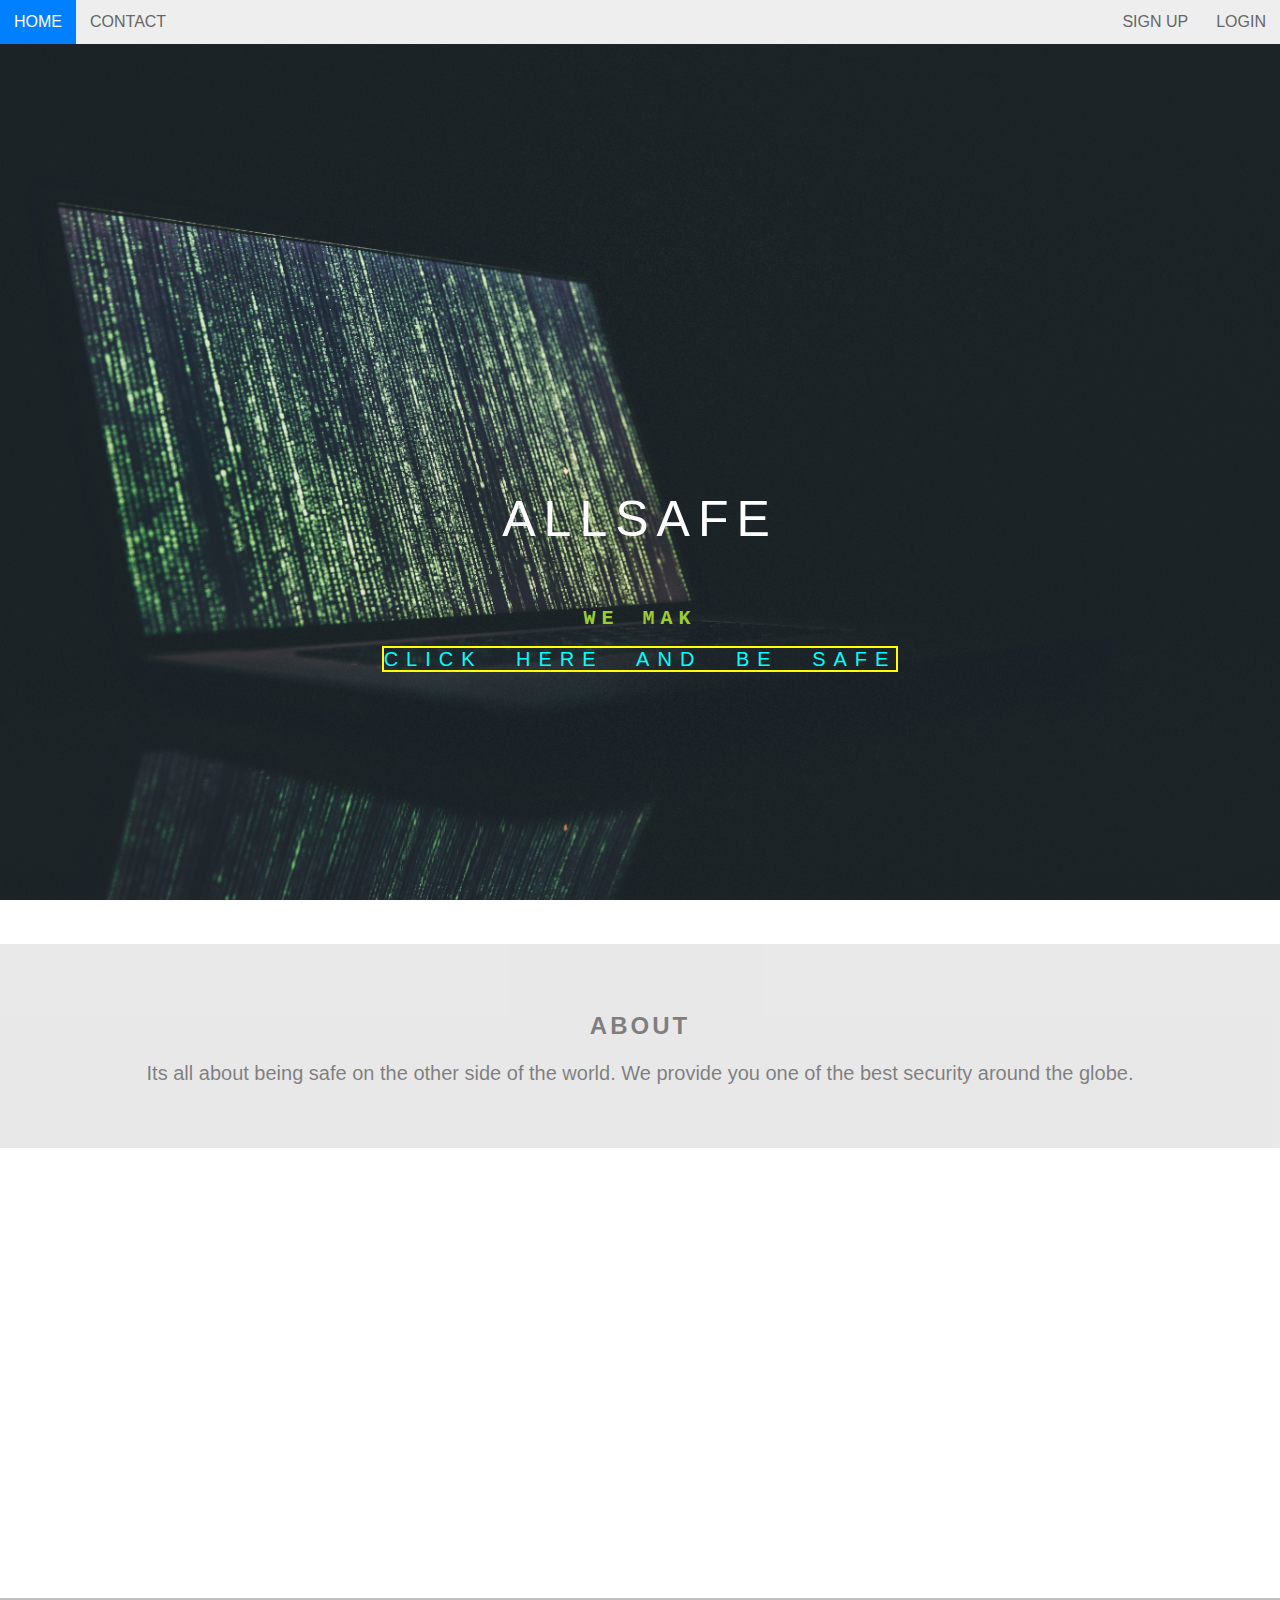
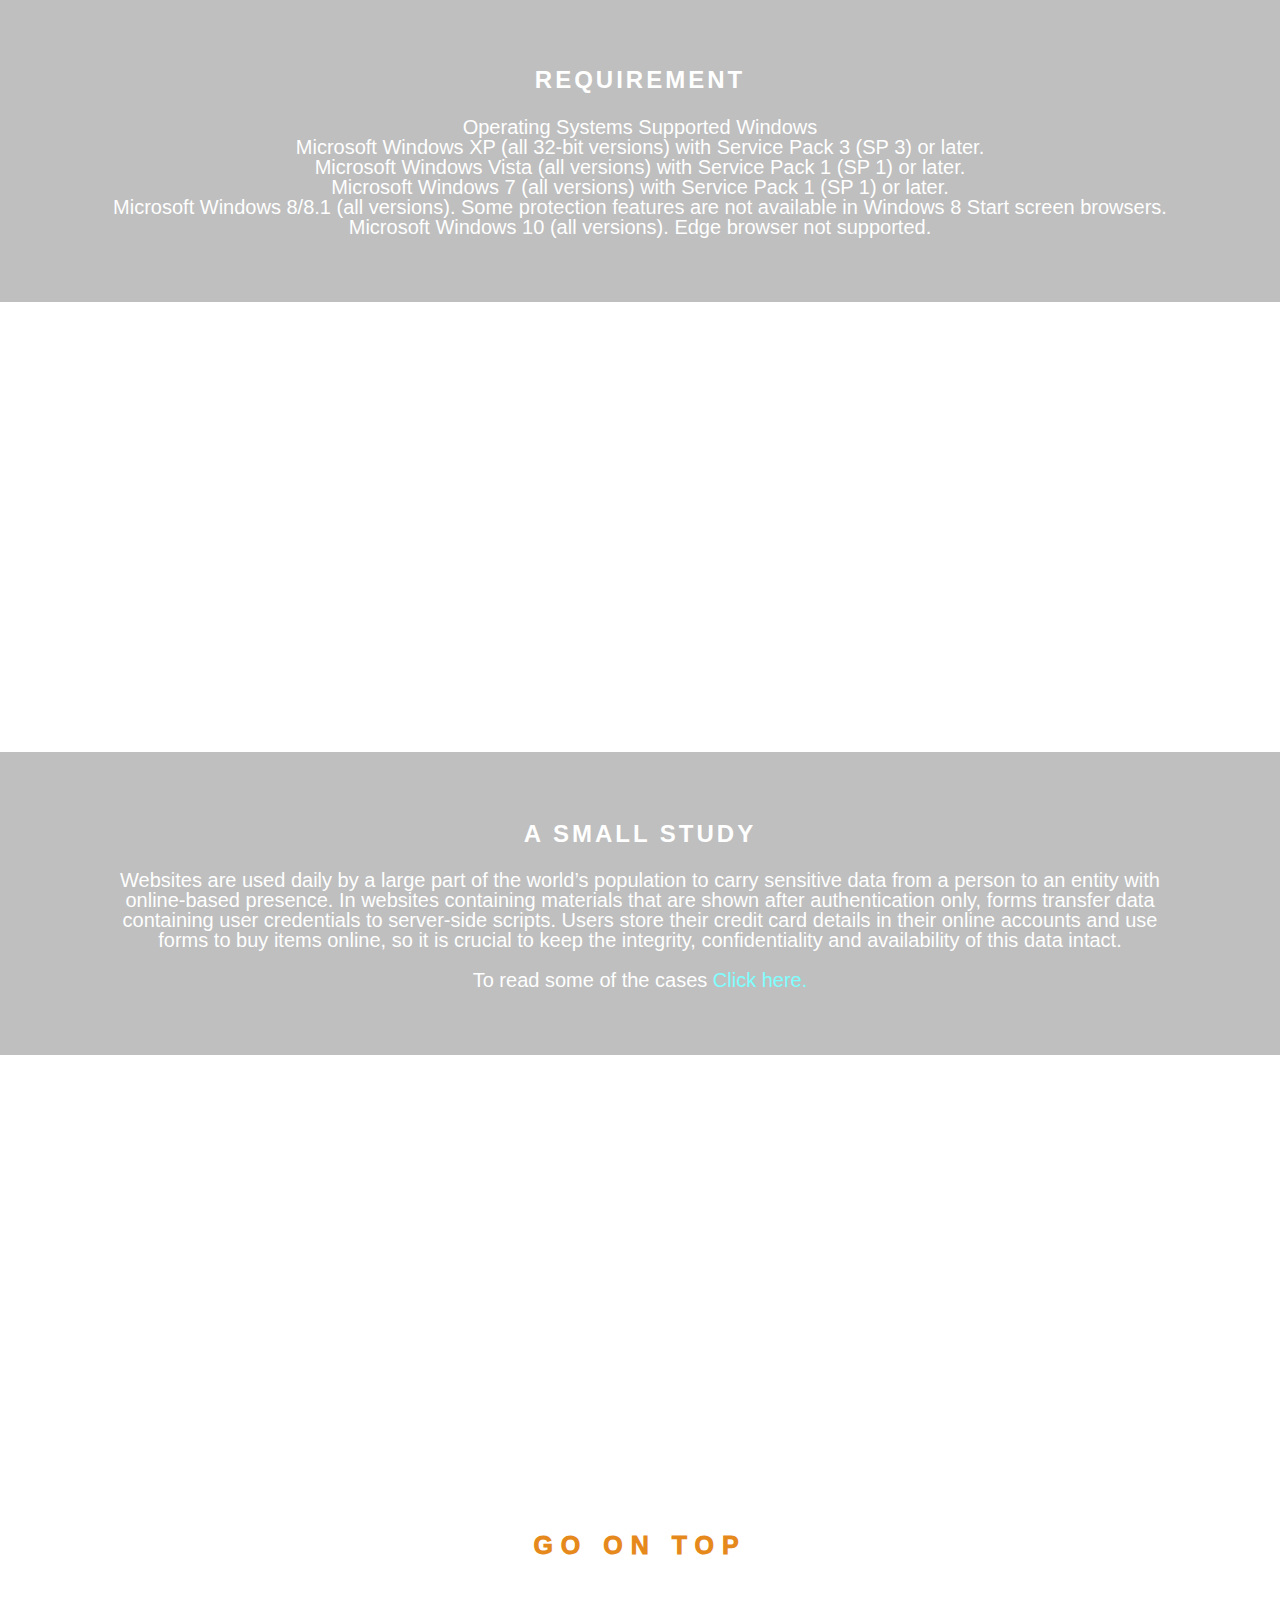
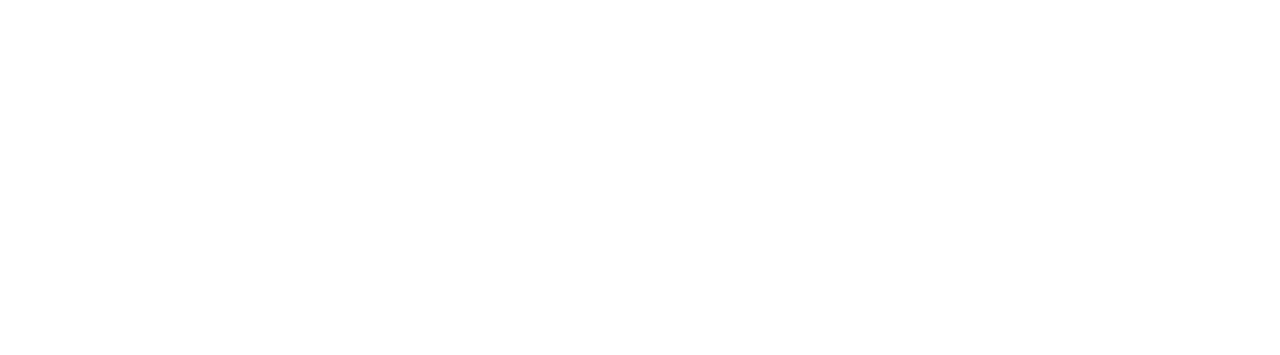
<file: cst_project/index.html>
<!DOCTYPE html>
<html>
<head>
	<meta name="viewport" content="width=device-width, initial-scale=1.0">
	<title>one page</title>
	<link rel="stylesheet" href="style.css">
    <link rel="stylesheet" href="style1.css">
    <script type="text/javascript" src="js.js"></script>
</head>
<body onload="type()">
    <nav id="top">
            <ul class="topnav" id="dropdownClick">
                <li><a href="index.html">Home</a></li>
                <li><a href="contact.html">Contact</a></li>
                <li class="topnav-right"><a href="#login">LogIn</a></li>
                <li class="topnav-right"><a href="#signup">Sign Up</a></li>
                <li class="dropdownIcon"><a href="javascript:void(0);" onclick="dropdownMenu()">&#9776</a></li>
            </ul>
        </nav>
	<div class="img1">
		<div class="text1 main">
			<span class="border" id="0" onclick="text()">
				AllSafe<br><br>
                <p id="write"></p>
                <p class="sec"><a href="sec.html">Click here and be safe</a></p>
            </span>

		</div>
	</div>
	<section class="text light" id="1">
		<h2>about</h2>
		<p>
Its all about being safe on the other side of the world. We provide you one of the best security around the globe. </p>
	</section>
		<div class="img2">
		<div class="text1">
			<span class="border">
				Support
			</span>
		</div>
	</div>
	<section class="text dark" id="2">
		<h2>requirement</h2>
		<p>
Operating Systems Supported

 

Windows<br>

Microsoft Windows XP (all 32-bit versions) with Service Pack 3 (SP 3) or later.<br>
Microsoft Windows Vista (all versions) with Service Pack 1 (SP 1) or later.<br>
Microsoft Windows 7 (all versions) with Service Pack 1 (SP 1) or later.<br>
Microsoft Windows 8/8.1 (all versions). Some protection features are not available in Windows 8 Start screen browsers.<br>
Microsoft Windows 10 (all versions). Edge browser not supported.<br></p>
	</section>
		<div class="img3">
		<div class="text1">
			<span class="border">Cases</span>
		</div>
	</div>
	<section class="text dark" id="2">
        <h2>A small study</h2>
		<p>Websites are used daily by a large part of the world’s population to carry sensitive data from a person to an entity with online-based presence. In websites containing materials that are shown after authentication only, forms transfer data containing user credentials to server-side scripts. Users store their credit card details in their online accounts and use forms to buy items online, so it is crucial to keep the integrity, confidentiality and availability of this data intact.<br><br>To read some of the cases
            <a href="https://list25.com/25-biggest-cyber-attacks-in-history/">Click here.</a>
        </p>
	</section>
<div class="img1">
		<div class="text1">
			<span class="border" id="0">
				be safe
			</span>
            <footer><a href="#top">Go on top</a></footer>
		</div>
	</div>
</body>
</html>
</file>
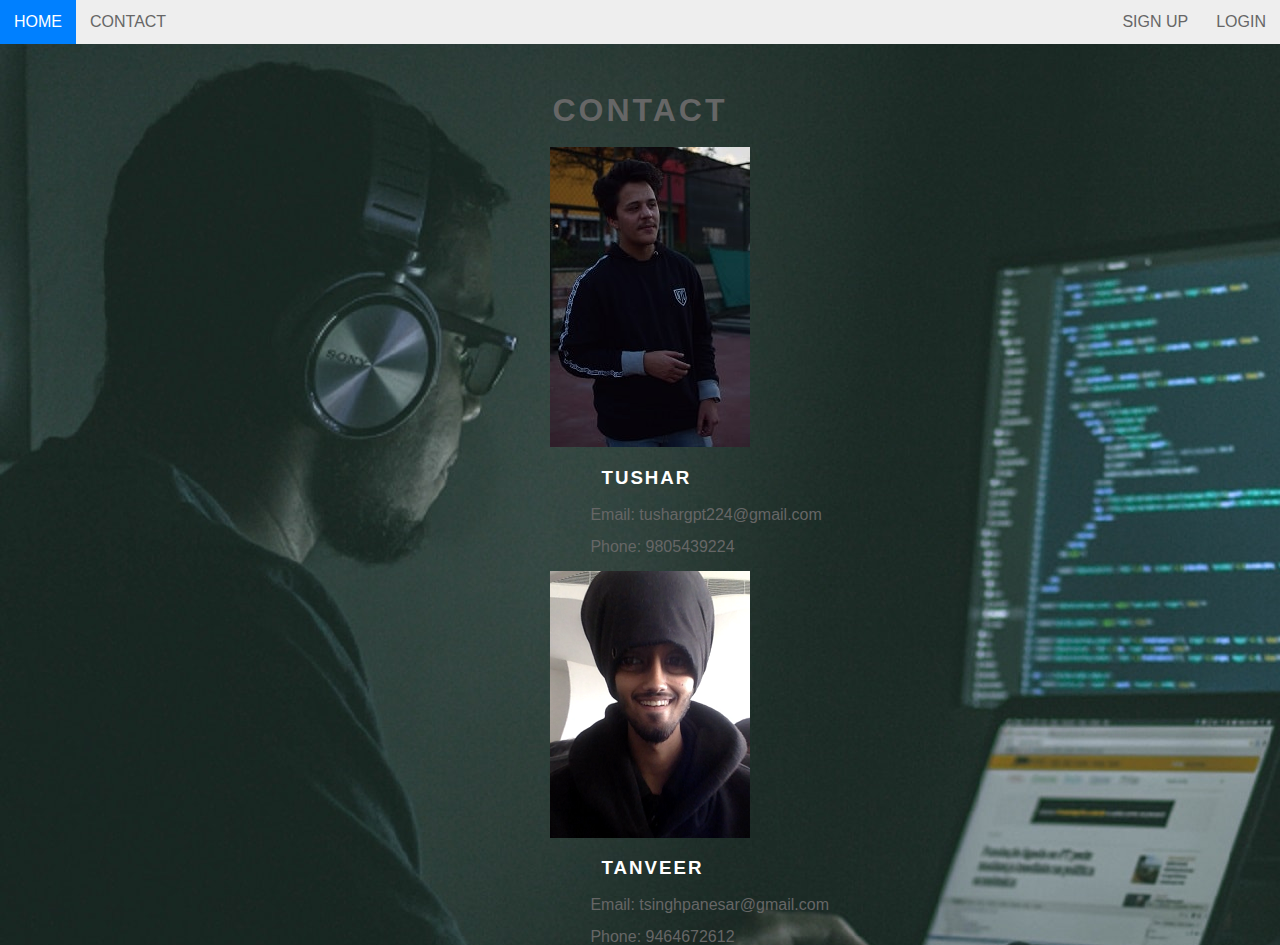
<file: cst_project/contact.html>
<!DOCTYPE html>
<html>
    <head>
    <title>Contact</title>
    <link rel="stylesheet" href="contact.css">
    <link rel="stylesheet" href="style1.css">
    </head>
    <body>
        <nav>
            <ul class="topnav" id="dropdownClick">
                <li><a href="index.html">Home</a></li>
                <li><a href="contact.html">Contact</a></li>
                <li class="topnav-right"><a href="#login">LogIn</a></li>
                <li class="topnav-right"><a href="#signup">Sign Up</a></li>
                <li class="dropdownIcon"><a href="javascript:void(0);" onclick="dropdownMenu()">&#9776</a></li>
            </ul>
        </nav>
       <h1>Contact</h1>
    <div class=1>
        <img src="tushar.JPG">
        <h3>Tushar</h3>
        <ul>
        <li>Email: tushargpt224@gmail.com</li><br>
        <li>Phone: 9805439224</li>
        </ul>
        <img src="taxi.png">
        <h3>Tanveer</h3>
        <ul>
        <li>Email: tsinghpanesar@gmail.com</li><br>
        <li>Phone: 9464672612</li>
        </ul>
    </div>
    </body>
</html>
</file>
<file: cst_project/style.css>
body, html{ 
	  height:100%;
	  margin:0;
	  font-size:16px;
	  font-family:"Lato", sans-serif;
	  font-weight:400;
	  line-height:1.8em;
	  color:#666;
	  scroll-behavior: smooth;
}
#write{
    color: yellowgreen;
    font-weight: bold;
    font-size: 40;
    letter-spacing: 6px;
    word-spacing: 5px;
    font-family: monospace;
}
.img1{
	background-image: url('1.jpg');
	min-height: 100%;
}
.img2{
	background-image: url('2.jpg');
	min-height:50%;
}
.img3{
	background-image: url('3.jpg');
	min-height: 50%;
}
.img1 ,.img2,.img3{
	position: relative;
	background-size: cover;
	background-position: center;
	background-repeat: no-repeat;
	background-attachment: fixed;
}
.text{
	text-align: center;
	padding: 50px 80px;
}
.text1{
  top: 50%;
  position: absolute;
  width:100%;
  text-align:center;
  color:#000;
  font-size:27px;
  letter-spacing:8px;
  text-transform:uppercase;
  min-height: 50vh;
}
.dark{
	background-color: grey;
	color: white;
}
.light{
	background-color: lightgrey;
	color: black;
}
.border{
	color: white;
	text-decoration-style: solid;
}
h2{
	text-transform: uppercase;
	letter-spacing: 3px;
}
.main{
	font-size: 50px;
	word-spacing: 20px;
}
.sec a{
    text-decoration: none;
    color: aqua;
    border: 2px solid yellow;
}
a{
    text-decoration: none;
    color: aqua;
}
.sec a:visited{
    color: aqua;
}
footer a{
	font-weight: 999;
    color: #e6891d;
    font-size: 25px;
    : 20%;
}
.sec{
    font-size: 20px;
}
@media(max-width:1000px){
  .img1, .img2, .img3{
    background-attachment:scroll;
  }
}
.light,.dark{
	opacity: 0.5;
}
</file>
<file: cst_project/style1.css>
html{
    padding: 0px;
}
nav,header,footer{
    display: block;
}
body{
    line-height: 1;
    margin: 0;
}
label{
    font-size:35px;
    font-weight: 600;
}
p{
    font-size: 20px;
}
.container{
    /* margin: auto; */
    width: 100%;
    padding-top: 5%;
    padding-bottom: 5%;
    padding-right: 0%;
    margin-right: 0%;
}
.row{
    width: 100%;
    display: flex;
    flex-wrap: wrap;
    align-items: center;
}
row::after{
    display:table;
    clear: both;
}
button{
    font-size: 16px;
    font-weight: 700;
    color: #fff;
    background-color: #0069ff;
    padding: 15px 60px;
    margin:5px;
    text-align: center;
    border-radius: 7px;
}
.col-1{width: 8.33%;}
.col-2{width: 16.66%;}
.col-3{width: 25%;}
.col-4{width: 33.33%;}
.col-5{width: 41.66%;}
.col-6{width: 50%;}
.col-7{width: 58.33%;}
.col-8{width: 66.66%;}
.col-9{width: 75%;}
.col-10{width: 83.33%;}
.col-11{width: 91.66%;}
.col-12{width: 100%;}


/*Navigation Bar*/
nav{
    width: 100%;
    margin:0;
}
nav ul{
    background-color: #eee;
    overflow: hidden;
    margin: 0;
    padding: 0;
}
ul.topnav li{
    list-style: none;
    float: left;
}
ul.topnav li.topnav-right{
    list-style: none;
    float: right;
}
ul.topnav li a{
    display:block;
    text-decoration: none;
    min-height: 16px;
    text-align: center;
    padding: 14px;
    text-transform: uppercase;
    color: #666;
}
ul.topnav li a:hover{
    background-color: #0080ff;
    color:#fff;
}
ul.topnav li.dropdownIcon{
    display: none;
}
/*Custom Style*/
#section-1-gradient{
    background-image: linear-gradient(rgba(23,50,88,0.7),rgba(101,165,255,0.7)),url(new.jpg);
    background-size: cover;
    background-repeat: no-repeat;
    background-position: cover;
}
.section-2-header{
    text-align: center;
    font-size: 40px;
}
p{
    align-content: center;
    padding: 5px;
    margin: 10px;
    font-weight: 400;
}

.image{
    width: 25vw;
    height: 50vh;
    align-content: cover;
    background-size: contain;
    background-image: url(choti_vali_pic.jpg);
    padding: 5px;
    margin: auto;
}
*{
    box-sizing: border-box;
}
button.learnmore{
    display: block;
    margin: auto;
}
div.box{
    margin: 3%;
    padding: 5%;
    text-align: center;
    background-color: white;
    box-shadow: 0 0 0 1px rgba(0,0,0,.15),0 2px 3px 0 rgba(0,0,0,.1);
}
div.image{
    margin-top: 19px;
}
div.image img{
    display: block;
    margin: auto;
    box-shadow: -2px -2px 5px 2px rgba(0,0,0,.5);
}
div.icon{
    width: 100%;
}
div.leftside-col{
    margin-left: 30%;
}
div.right-col{
    margin-right: 15%;
}
h1.large{
    color: white;
    font-size: 50px;
    margin: 0;
    line-height: 70px;
}
form h2{
    color: white;
    font-size: 20px
}
input[type="text"]{
    font-size: 15px;
    width: 400px;
    min-width: 100px;
    padding: 5px;
    border-radius: 10%;
}
footer.footsy{
    background-color: dimgrey;
    padding-left:10%;
    padding-bottom: 1%;
    padding-top: 1%;
}
footer.footsy h1{
    font-size:20px;
    color: white;
}
footer.footsy ul{
    list-style: none;
    text-align: left;
    margin: 0;
    padding: 0;
    color: white;
    font-size:15px; 
    line-height: 1.5;
}
@media screen and (max-width: 680px)
{
    ul.topnav li:not(:nth-child(1)){
        display: none;
    }
    ul.topnav li.dropdownIcon{
        display: block;
        float: right;
    }
    ul.topnav.responsive li.dropdownIcon{
        position: absolute;
        top: 0;
        right: 0;
    }
    topnav.responsive{
        position: relative;
    }
    ul.topnav.responsive li{
        display: inline;
        float: none;
    }
    ul.topnav.responsive li a{
        display: block;
        text-align: left;
    }
    div.col-6,div.col-4,div.col-7,div.col-5{
        width: 100%;
        margin:0;
    }
    div.mobilestack{
        width: 50%;
        display: block;
    }
    input[type="text"]{
        width: 70px;
    }
    div.rightside-col,div.leftside-col{
        margin:15px;
    }
    .video-container iframe{
        position: relative;
        width: 100%;
        margin: 0;
        overflow: hidden;
    }
    div.image img{
        position: relative;
        overflow: hidden;
        width: 100%;
        margin:0;
    }
}
</file>
<file: cst_project/contact.css>
body, html{ 
	  height:100%;
	  margin:0;
	  font-size:16px;
	  font-family:"Lato", sans-serif;
	  font-weight:400;
	  line-height:1.8em;
	  color:#666;
      background-image: url(88.jpg);

}
h1{
	text-transform: uppercase;
	letter-spacing: 3px;
    text-align: center;
    margin-top: 50px;
}
div{
    padding-left: 43%;
}
h3{
    color: white;
    text-transform: uppercase;
    letter-spacing: 2px;
    padding-left: 7%;
}
.1{
    letter-spacing: 1px;
    text-transform: uppercase;
    margin-left: -30px;
    color: darkgrey;
}
.1 li:hover{
    color: white;
}
li{
    list-style-type: none;
}
img:hover{
    border-radius: 20px;
    transition: 1s;
	transform: scale(1.25);
}
</file>
